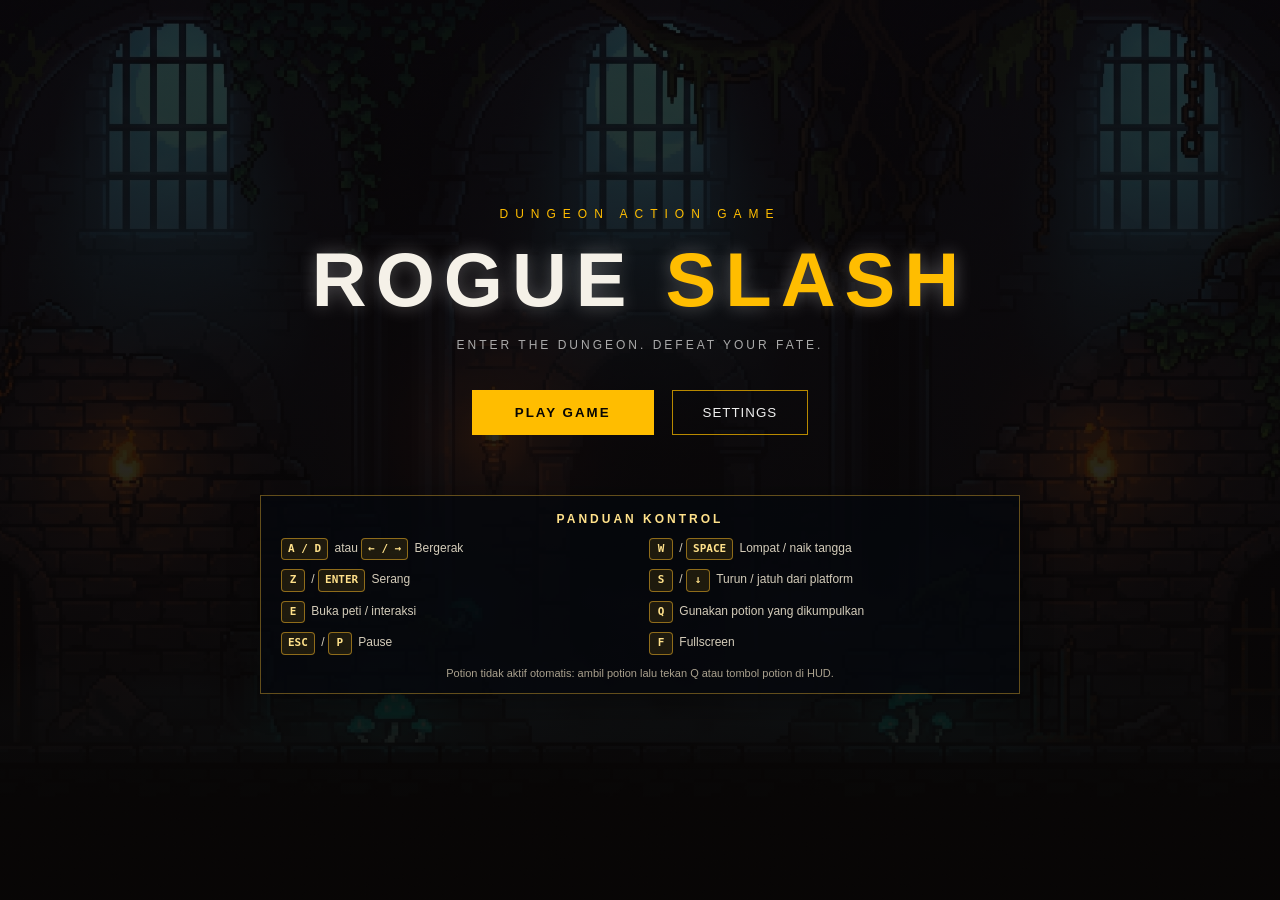
<file: index.html>
<!DOCTYPE html>
<html lang="id">
<head>
    <meta charset="UTF-8">
    <meta name="viewport" content="width=device-width, initial-scale=1.0, viewport-fit=cover">
    <title>ROGUE SLASH</title>
    <link rel="stylesheet" href="style.css">
</head>
<body>

    <canvas id="gameCanvas"></canvas>
    <div id="fps-counter">0 FPS</div>

    <!-- HUD GAME -->
    <div id="game-hud" aria-hidden="true">
        <div id="hp-widget">
            <canvas id="hpCanvas" width="780" height="73"></canvas>
            <div id="stage-label">STAGE I-1</div>
            <div id="buff-bar" aria-label="Persediaan potion">
                <span class="buff" data-buff="atk" title="Potion damage"><i></i><b>x0</b></span>
                <span class="buff" data-buff="spd" title="Potion speed"><i></i><b>x0</b></span>
                <span class="buff" data-buff="hp" title="Potion healing"><i></i><b>x0</b></span>
            </div>
            <button id="potion-button" type="button" onclick="consumePotion()" aria-label="Gunakan potion (Q)">
                <span id="potion-count">0</span><small>Q / GUNAKAN</small>
            </button>
        </div>

        <div id="top-game-buttons">
            <button id="pause-button" type="button"
                    onclick="togglePause()" aria-label="Pause" title="Pause (Esc / P)"></button>

            <button id="btn-fullscreen" type="button" onclick="toggleFullscreen(); this.blur();"
                    aria-label="Fullscreen" title="Fullscreen (F)"></button>
        </div>

        <div id="minimap-widget">
            <canvas id="minimapCanvas" width="420" height="170"></canvas>
            <img src="assets/img/frame_minimap.png" alt="" class="minimap-frame">
        </div>
    </div>

    <button id="interact-prompt" type="button" onclick="interactNearby()" aria-hidden="true">E · BUKA PETI</button>
    <div id="control-feedback" aria-live="polite"></div>

    <!-- BANNER AWAL STAGE -->
    <div id="stage-banner" aria-live="polite">
        <p class="sb-eyebrow">DUNGEON</p>
        <h1 id="sb-title">STAGE I-1</h1>
        <div class="sb-line"></div>
        <p id="sb-note"></p>
    </div>

    <!-- PAUSE MENU -->
    <section id="pause-screen" aria-hidden="true">
        <div class="pause-panel">
            <p class="pause-eyebrow">ROGUE SLASH</p>
            <h1>PAUSED</h1>
            <button class="gold-button" type="button" onclick="resumeGame()">RESUME</button>
            <button class="outline-button" type="button" onclick="openPauseSettings()">SETTINGS</button>
            <button class="outline-button" type="button" onclick="quitToMenu()">MAIN MENU</button>
        </div>
    </section>

    <!-- STAGE CLEAR: artwork sudah memuat judul, label statistik, dan tombol NEXT STAGE. -->
    <section id="clear-screen" class="end-screen" aria-hidden="true">
        <div class="end-wrap asset-end-wrap">
            <div class="art-panel victory-art">
                <div class="art-stats" aria-live="polite">
                    <span id="cl-v0">0</span><span id="cl-v1">0</span><span id="cl-v2">0:00</span>
                </div>
                <button id="cl-next" class="asset-hotspot next-hotspot" type="button"
                        onclick="nextStage()" aria-label="Next Stage" title="Next Stage"></button>
            </div>
            <!-- Tombol Main Menu dan Retry lama telah dihapus dari sini -->
        </div>
    </section>

    <!-- GAME OVER: kedua tombol sudah tercetak di lose.png. -->
    <section id="death-screen" class="end-screen" aria-hidden="true">
        <div class="end-wrap asset-end-wrap">
            <div class="art-panel failed-art">
                <div class="art-stats" aria-live="polite">
                    <span id="dt-v0">0</span><span id="dt-v1">0</span><span id="dt-v2">0:00</span>
                </div>
                <button id="dt-retry" class="asset-hotspot death-retry-hotspot" type="button"
                        onclick="restartRun()" aria-label="Restart Level" title="Restart Level"></button>
                <button id="dt-menu" class="asset-hotspot death-menu-hotspot" type="button"
                        onclick="quitToMenu()" aria-label="Main Menu" title="Main Menu"></button>
            </div>
        </div>
    </section>

    <!-- LOADING -->
    <section id="loading-screen" aria-hidden="true">
        <div class="ld-box">
            <p class="eyebrow">ROGUE SLASH</p>
            <h2 id="ld-title">MEMUAT...</h2>
            <div class="ld-bar"><div id="ld-fill"></div></div>
            <p id="ld-step">Menyiapkan aset</p>
            <p id="ld-tip"></p>
        </div>
    </section>

    <!-- UI LAYER -->
    <div id="ui-layer">

        <!-- MAIN MENU -->
        <section id="main-menu" class="screen active">
            <div class="main-panel">
                <p class="eyebrow">DUNGEON ACTION GAME</p>
                <h1>ROGUE <span>SLASH</span></h1>
                <p class="menu-subtitle">
                    ENTER THE DUNGEON. DEFEAT YOUR FATE.
                </p>

                <div class="menu-buttons">
                    <button class="gold-button" id="btn-play" onclick="openCharSelect()">
                        PLAY GAME
                    </button>
                    <button class="outline-button" onclick="showScreen('settings')">
                        SETTINGS
                    </button>
                </div>
                <p class="menu-best" id="menu-best"></p>
                <div class="controls-guide" aria-label="Panduan tombol permainan">
                    <h2>PANDUAN KONTROL</h2>
                    <div class="guide-grid">
                        <span><kbd>A / D</kbd> atau <kbd>← / →</kbd> Bergerak</span>
                        <span><kbd>W</kbd> / <kbd>SPACE</kbd> Lompat / naik tangga</span>
                        <span><kbd>Z</kbd> / <kbd>ENTER</kbd> Serang</span>
                        <span><kbd>S</kbd> / <kbd>↓</kbd> Turun / jatuh dari platform</span>
                        <span><kbd>E</kbd> Buka peti / interaksi</span>
                        <span><kbd>Q</kbd> Gunakan potion yang dikumpulkan</span>
                        <span><kbd>ESC</kbd> / <kbd>P</kbd> Pause</span>
                        <span><kbd>F</kbd> Fullscreen</span>
                    </div>
                    <p>Potion tidak aktif otomatis: ambil potion lalu tekan Q atau tombol potion di HUD.</p>
                </div>
            </div>
        </section>

        <!-- PILIH KARAKTER -->
        <section id="char-select" class="screen">
            <div class="cs-shell">
                <p class="eyebrow">NEW RUN</p>
                <h1>PILIH KARAKTER</h1>

                <div class="cs-cards" id="cs-cards">
                    <button class="cs-card selected" data-hero="knight" type="button">
                        <canvas width="220" height="260"></canvas>
                        <h2>KSATRIA</h2>
                        <p>Seimbang. Tebasan kuat.</p>
                        <span class="cs-stat">DAMAGE 25 &middot; SPEED 5.0</span>
                    </button>
                    <button class="cs-card" data-hero="knightess" type="button">
                        <canvas width="220" height="260"></canvas>
                        <h2>KSATRIA PUTRI</h2>
                        <p>Gesit. Serangan cepat.</p>
                        <span class="cs-stat">DAMAGE 22 &middot; SPEED 5.5</span>
                    </button>
                </div>

                <div class="cs-skin">
                    <span class="cs-skin-title">SKIN</span>
                    <div id="skin-list"></div>
                </div>

                <div class="cs-actions">
                    <button class="outline-button" onclick="showScreen('main-menu')">KEMBALI</button>
                    <button class="gold-button" onclick="confirmCharacter()">MULAI RUN</button>
                </div>
            </div>
        </section>

        <!-- SETTINGS -->
        <section id="settings" class="screen">
            <div class="settings-shell">
                <header class="settings-header">
                    <h1>SETTINGS</h1>
                    <button class="outline-button"
                            onclick="showScreen('key-bindings')">
                        KEY BINDINGS
                    </button>
                </header>

                <p class="settings-note">
                    SOME SETTINGS CAN ONLY BE CHANGED IN THE MAIN MENU
                </p>

                <div class="settings-layout">
                    <nav class="settings-nav">
                        <button class="nav-tab active"
                                onclick="selectSettingsTab('game', this)">
                            Game
                        </button>
                        <button class="nav-tab"
                                onclick="selectSettingsTab('controls', this)">
                            Controls
                        </button>
                        <button class="nav-tab"
                                onclick="selectSettingsTab('video', this)">
                            Video
                        </button>
                        <button class="return-button"
                                onclick="settingsReturn()">
                            Return
                        </button>
                    </nav>

                    <div class="settings-panel">

                        <div id="tab-game" class="settings-tab active">
                            <h2>GAME</h2>

                            <div class="setting-row">
                                <label for="diff-select">Difficulty</label>
                                <select id="diff-select">
                                    <option value="0.5">Easy</option>
                                    <option value="1" selected>Standard</option>
                                    <option value="2">Hard</option>
                                </select>
                            </div>

                            <div class="setting-row">
                                <label for="sound-toggle">Sound effects</label>
                                <input type="checkbox" id="sound-toggle" checked>
                            </div>
                        </div>

                        <div id="tab-controls" class="settings-tab">
                            <h2>CONTROLS</h2>

                            <div class="setting-row">
                                <span>Move left / right</span>
                                <strong>A / D</strong>
                            </div>

                            <div class="setting-row">
                                <span>Jump</span>
                                <strong>W / SPACE</strong>
                            </div>

                            <div class="setting-row">
                                <span>Attack</span>
                                <strong>Z / ENTER</strong>
                            </div>

                            <div class="setting-row">
                                <label for="mobile-controls-toggle">
                                    Show touch UI buttons
                                </label>
                                <input type="checkbox"
                                       id="mobile-controls-toggle" checked>
                            </div>

                            <p class="small-note">
                                You can hide or show the on-screen control buttons.
                            </p>
                        </div>

                        <div id="tab-video" class="settings-tab">
                            <h2>VIDEO</h2>

                            <div class="setting-row">
                                <span>Display mode</span>
                                <button class="small-gold-button"
                                        onclick="toggleFullscreen()">
                                    FULLSCREEN
                                </button>
                            </div>

                            <div class="setting-row">
                                <label for="quality-select">Graphics quality</label>
                                <select id="quality-select">
                                    <option value="low">Rendah</option>
                                    <option value="medium" selected>Sedang</option>
                                    <option value="high">Tinggi</option>
                                </select>
                            </div>
                            <p class="small-note">
                                Rendah: resolusi render 65%, tanpa cahaya &amp; bayangan (paling lancar).
                                Sedang: seimbang. Tinggi: resolusi penuh dan semua efek.
                            </p>

                            <div class="setting-row">
                                <label for="fps-toggle">Tampilkan FPS</label>
                                <input type="checkbox" id="fps-toggle">
                            </div>
                        </div>

                    </div>
                </div>
            </div>
        </section>

        <!-- KEY BINDINGS -->
        <section id="key-bindings" class="screen">
            <div class="simple-panel">
                <h1>KEY BINDINGS</h1>

                <div class="setting-row">
                    <span>Movement</span>
                    <strong>A / D</strong>
                </div>

                <div class="setting-row">
                    <span>Jump</span>
                    <strong>W / SPACE</strong>
                </div>

                <div class="setting-row">
                    <span>Attack</span>
                    <strong>Z / ENTER</strong>
                </div>

                <div class="setting-row">
                    <span>Drop through platform</span>
                    <strong>S / DOWN</strong>
                </div>

                <button class="return-button"
                        onclick="showScreen('settings')">
                    RETURN
                </button>
            </div>
        </section>
    </div>

    <!-- MOBILE CONTROLS -->
    <div id="mobile-ui" aria-label="Kontrol sentuh">
        <div class="mobile-group dpad-cluster">
            <button id="ui-kiri" class="touch-btn" data-label="KIRI" aria-label="Kiri"></button>
            <button id="ui-kanan" class="touch-btn" data-label="KANAN" aria-label="Kanan"></button>
        </div>
        <div class="mobile-group action-cluster">
            <button id="ui-potion" class="touch-btn" data-label="POTION" aria-label="Gunakan potion"></button>
            <button id="ui-lompat" class="touch-btn" data-label="LOMPAT" aria-label="Lompat"></button>
            <button id="ui-serang" class="touch-btn" data-label="SERANG" aria-label="Serang"></button>
            <button id="ui-turun" class="touch-btn" data-label="TURUN" aria-label="Turun"></button>
        </div>
    </div>

    <script src="config.js"></script>
    <script src="sprites.js"></script>
    <script src="worldgen.js"></script>
    <script src="enemy-ai.js"></script>
    <script src="main.js"></script>
</body>
</html>
</file>
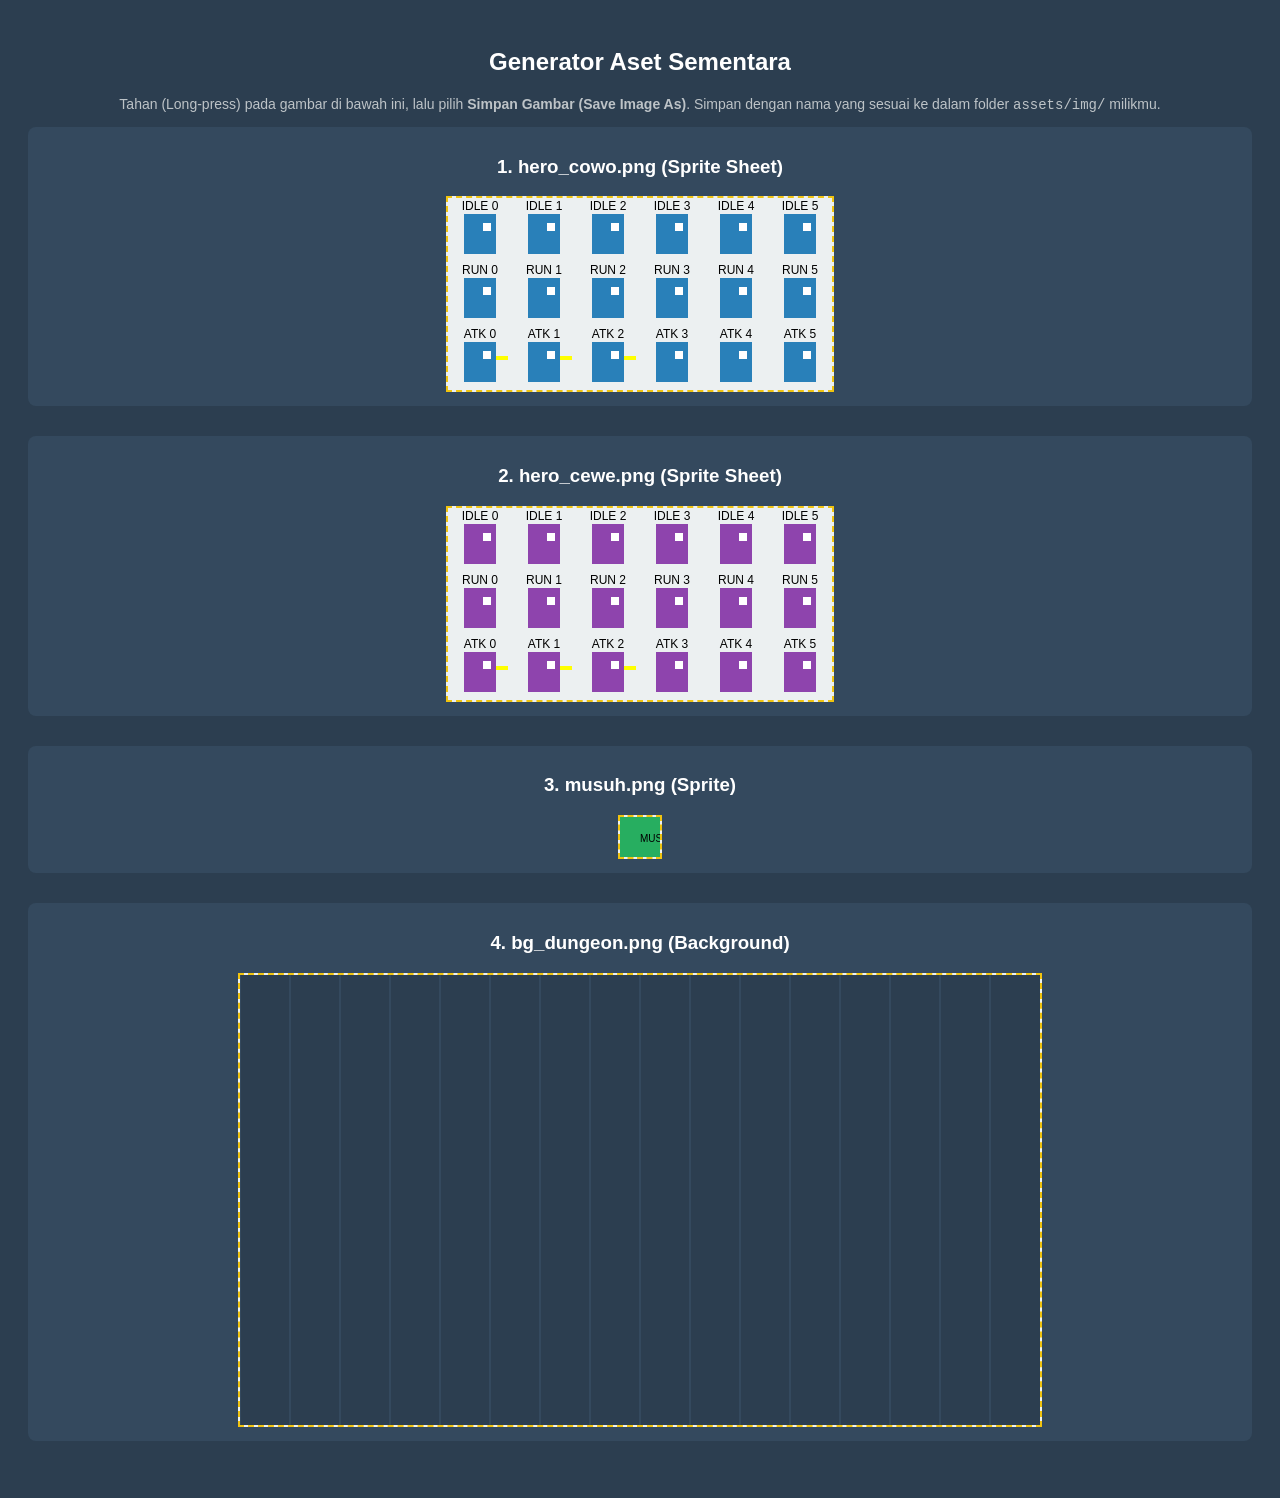
<file: generator.html>
<!DOCTYPE html>
<html lang="id">
<head>
  <meta charset="UTF-8">
  <meta name="viewport" content="width=device-width, initial-scale=1.0">
  <title>Generator Aset Placeholder</title>
  <style>
    body { background: #2c3e50; color: white; font-family: sans-serif; padding: 20px; text-align: center; }
    .asset-box { margin-bottom: 30px; padding: 10px; background: #34495e; border-radius: 8px; }
    img { border: 2px dashed #f1c40f; background: #ecf0f1; max-width: 100%; image-rendering: pixelated; }
    p { font-size: 14px; color: #bdc3c7; }
  </style>
</head>
<body>

  <h2>Generator Aset Sementara</h2>
  <p>Tahan (Long-press) pada gambar di bawah ini, lalu pilih <b>Simpan Gambar (Save Image As)</b>. Simpan dengan nama yang sesuai ke dalam folder <code>assets/img/</code> milikmu.</p>

  <div class="asset-box">
    <h3>1. hero_cowo.png (Sprite Sheet)</h3>
    <img id="imgCowo" alt="Hero Cowo">
  </div>

  <div class="asset-box">
    <h3>2. hero_cewe.png (Sprite Sheet)</h3>
    <img id="imgCewe" alt="Hero Cewe">
  </div>

  <div class="asset-box">
    <h3>3. musuh.png (Sprite)</h3>
    <img id="imgMusuh" alt="Musuh">
  </div>

  <div class="asset-box">
    <h3>4. bg_dungeon.png (Background)</h3>
    <img id="imgBg" alt="Background">
  </div>

  <script>
    // Fungsi untuk membuat Sprite Sheet Karakter (384x192)
    // 6 Kolom (Frame) x 3 Baris (Idle, Run, Attack)
    function generateHero(color, id) {
      const c = document.createElement("canvas");
      c.width = 384; c.height = 192;
      const ctx = c.getContext("2d");

      ctx.font = "12px sans-serif";
      ctx.textAlign = "center";

      for (let row = 0; row < 3; row++) {
        for (let col = 0; col < 6; col++) {
          let x = col * 64; let y = row * 64;
          
          // Gambar badan
          ctx.fillStyle = color;
          ctx.fillRect(x + 16, y + 16, 32, 40);
          
          // Gambar mata (arah hadap kanan)
          ctx.fillStyle = "white";
          ctx.fillRect(x + 35, y + 25, 8, 8);
          
          // Label teks untuk membantumu memahami frame
          ctx.fillStyle = "black";
          let pose = row === 0 ? "IDLE" : row === 1 ? "RUN" : "ATK";
          ctx.fillText(`${pose} ${col}`, x + 32, y + 12);

          // Gambar pedang khusus di baris Attack (row 2)
          if (row === 2 && col < 3) {
            ctx.fillStyle = "yellow";
            ctx.fillRect(x + 48, y + 30, 12, 4);
          }
        }
      }
      document.getElementById(id).src = c.toDataURL("image/png");
    }

    // Fungsi untuk membuat Musuh (40x40)
    function generateEnemy() {
      const c = document.createElement("canvas");
      c.width = 40; c.height = 40;
      const ctx = c.getContext("2d");
      
      ctx.fillStyle = "#27ae60"; // Hijau
      ctx.fillRect(0, 0, 40, 40);
      ctx.fillStyle = "black";
      ctx.fillText("MUSUH", 20, 25);
      
      document.getElementById("imgMusuh").src = c.toDataURL("image/png");
    }

    // Fungsi untuk membuat Background (800x450)
    function generateBackground() {
      const c = document.createElement("canvas");
      c.width = 800; c.height = 450;
      const ctx = c.getContext("2d");
      
      // Lantai gelap
      ctx.fillStyle = "#2c3e50";
      ctx.fillRect(0, 0, 800, 450);
      
      // Garis grid batu bata kasar
      ctx.strokeStyle = "#34495e";
      ctx.lineWidth = 2;
      for(let i=0; i<800; i+=50) {
        ctx.beginPath(); ctx.moveTo(i, 0); ctx.lineTo(i, 450); ctx.stroke();
      }
      
      document.getElementById("imgBg").src = c.toDataURL("image/png");
    }

    // Eksekusi
    generateHero("#2980b9", "imgCowo"); // Biru untuk Cowo
    generateHero("#8e44ad", "imgCewe"); // Ungu untuk Cewe
    generateEnemy();
    generateBackground();
  </script>
</body>
</html>
</file>
<file: style.css>
* {
    box-sizing: border-box;
    margin: 0;
    padding: 0;
}

:root {
    --gold: #b88900;
    --gold-bright: #ffbd00;
    --background: #080604;
    --panel: rgba(24, 17, 5, 0.94);
    --white: #f5f1e8;
    --muted: #99948b;
}

body {
    width: 100vw;
    height: 100vh;
    overflow: hidden;
    background: var(--background);
    color: var(--white);
    font-family: "Segoe UI", Arial, sans-serif;
}

#gameCanvas {
    display: block;
    width: 100vw;
    height: 100vh;
    background: #000;
}

/* MENU LAYER */

#ui-layer {
    position: fixed;
    inset: 0;
    z-index: 50;
    display: flex;
    justify-content: center;
    align-items: center;
    background:
        linear-gradient(rgba(8, 6, 4, 0.80), rgba(8, 6, 4, 0.93)),
        url("assets/img/bg_dungeon.png") center / cover no-repeat,
        #080604;
}

.screen {
    display: none;
    width: 100%;
    height: 100%;
    overflow-y: auto; /* Mengizinkan scroll vertikal */
}

.screen.active {
    display: flex;
    flex-direction: column; /* Mengubah arah susunan agar scroll berfungsi rapi */
    align-items: center; /* Menengahkan posisi secara horizontal */
}

/* Trik agar menu berada di tengah saat layar besar, tapi bisa discroll tanpa memotong bagian atas saat layar HP sempit */
.screen.active::before,
.screen.active::after {
    content: "";
    flex: 1 1 auto;
    min-height: 30px; /* Jarak aman / padding dari ujung atas dan bawah layar */
}

/* Mencegah panel / gambar mengerut atau tergencet saat di-scroll */
.main-panel,
.settings-shell,
.simple-panel,
.cs-shell {
    flex-shrink: 0;
}

.main-panel {
    text-align: center;
    padding: 35px;
}

.eyebrow {
    color: var(--gold-bright);
    letter-spacing: 7px;
    font-size: 12px;
}

#main-menu h1 {
    font-size: clamp(42px, 7vw, 76px);
    letter-spacing: 9px;
    margin: 15px 0;
    text-shadow: 0 0 18px rgba(255,255,255,0.3);
}

#main-menu h1 span {
    color: var(--gold-bright);
}

.menu-subtitle {
    color: #aaa;
    letter-spacing: 3px;
    font-size: 12px;
    margin-bottom: 38px;
}

.menu-buttons {
    display: flex;
    justify-content: center;
    gap: 18px;
}

.menu-hint {
    margin-top: 34px;
    color: #8d887d;
    font-size: 11px;
    letter-spacing: 2px;
}

/* BUTTONS */

.gold-button,
.outline-button,
.return-button,
.nav-tab,
.small-gold-button {
    font-family: inherit;
    cursor: pointer;
    transition: 0.2s ease;
}

.gold-button {
    padding: 14px 42px;
    color: #080604;
    background: var(--gold-bright);
    border: 1px solid var(--gold-bright);
    font-weight: bold;
    letter-spacing: 2px;
}

.gold-button:hover {
    background: #ffe08a;
    box-shadow: 0 0 18px rgba(255,189,0,0.35);
}

.outline-button {
    padding: 13px 30px;
    color: #eee;
    background: transparent;
    border: 1px solid var(--gold);
    letter-spacing: 1px;
}

.outline-button:hover {
    background: rgba(184,137,0,0.16);
    color: white;
}

/* SETTINGS */

.settings-shell {
    width: min(1000px, 84vw);
    padding: 20px 0;
}

.settings-header {
    display: flex;
    justify-content: space-between;
    align-items: center;
}

.settings-header h1 {
    font-size: clamp(34px, 4vw, 52px);
    font-weight: 400;
    letter-spacing: 2px;
    margin-bottom: 18px;
    text-shadow: 0 0 12px rgba(255,255,255,0.3);
}

.settings-note {
    color: #888;
    font-size: 12px;
    margin: 0 0 8px 286px;
}

.settings-layout {
    display: grid;
    grid-template-columns: 250px 1fr;
    gap: 32px;
}

.settings-nav {
    display: flex;
    flex-direction: column;
    gap: 9px;
    min-height: 365px;
}

.nav-tab {
    width: 100%;
    padding: 13px 14px;
    text-align: left;
    color: #ddd;
    background: transparent;
    border: 1px solid #9b7400;
    font-size: 20px;
}

.nav-tab.active {
    border-color: var(--gold-bright);
    background: rgba(184,137,0,0.12);
    box-shadow: inset 3px 0 var(--gold-bright);
}

.return-button {
    margin-top: auto;
    padding: 13px 20px;
    color: #eee;
    background: transparent;
    border: 1px solid var(--gold);
    font-size: 19px;
    letter-spacing: 1px;
}

.return-button:hover {
    background: rgba(184,137,0,0.16);
}

.settings-panel,
.simple-panel {
    min-height: 365px;
    padding: 22px;
    border: 2px solid #8b6800;
    background: var(--panel);
    box-shadow: 0 0 0 5px rgba(184,137,0,0.05), 0 0 22px #000;
    position: relative;
}

.settings-panel::before,
.settings-panel::after {
    content: "";
    position: absolute;
    width: 52px;
    height: 8px;
    border-color: var(--gold);
    border-style: solid;
}

.settings-panel::before {
    top: -5px;
    left: -5px;
    border-width: 2px 0 0 2px;
}

.settings-panel::after {
    bottom: -5px;
    right: -5px;
    border-width: 0 2px 2px 0;
}

.settings-tab {
    display: none;
}

.settings-tab.active {
    display: block;
}

.settings-tab h2,
.simple-panel h1 {
    margin-bottom: 22px;
    font-size: 25px;
    letter-spacing: 1px;
}

.settings-tab h2::after {
    content: "";
    display: inline-block;
    width: 24px;
    border-bottom: 2px solid var(--gold);
    margin-left: 8px;
}

.setting-row {
    display: flex;
    justify-content: space-between;
    align-items: center;
    gap: 20px;
    padding: 13px 14px;
    color: #eee;
    font-size: 18px;
    border-bottom: 1px solid rgba(184,137,0,0.15);
}

.setting-row strong {
    color: #e0c47a;
    font-size: 15px;
    font-weight: 500;
}

.setting-row select {
    width: 210px;
    padding: 9px;
    color: #eee;
    background: #29251d;
    border: none;
    outline: none;
}

.setting-row input {
    width: 20px;
    height: 20px;
    accent-color: var(--gold-bright);
}

.small-note {
    color: var(--muted);
    margin: 20px 14px;
    font-size: 13px;
}

.small-gold-button {
    padding: 9px 13px;
    color: white;
    background: #29251d;
    border: 1px solid var(--gold);
}

.simple-panel {
    width: min(600px, 90vw);
    min-height: 300px;
}

.simple-panel .return-button {
    width: 100%;
    margin-top: 25px;
}

/* =========================================================
   MOBILE CONTROLS (Format Layout Gamepad)
========================================================= */

#mobile-ui {
    position: fixed;
    bottom: 30px; /* Ditinggikan agar teks label tidak terpotong */
    left: 0;
    width: 100%;
    display: none;
    justify-content: space-between;
    align-items: flex-end;
    padding: 0 35px;
    z-index: 40;
    pointer-events: none;
}

.mobile-group {
    pointer-events: auto;
}

/* Tata letak tombol gerak (Kiri & Kanan) */
.dpad-cluster {
    display: flex;
    gap: 15px;
    margin-bottom: 20px;
    margin-left: 15px;
}

/* Tata letak aksi bentuk Diamond (ABXY) */
.action-cluster {
    display: grid;
    grid-template-columns: 1fr 1fr 1fr;
    grid-template-rows: 1fr 1fr 1fr;
    gap: 2px;
    align-items: center;
    justify-items: center;
}

/* --- KAMU BISA ATUR TOMBOL DI SINI ---
   Ubah angka 'margin' pada masing-masing ID di bawah ini 
   jika jarak antar tombol dirasa kurang pas atau mau digeser. */
#ui-potion { grid-column: 1; grid-row: 2; margin-right: -10px; }
#ui-lompat { grid-column: 2; grid-row: 1; margin-bottom: -15px; }
#ui-turun  { grid-column: 2; grid-row: 3; margin-top: -15px; }
#ui-serang { grid-column: 3; grid-row: 2; margin-left: -10px; }

.touch-btn {
    width: clamp(58px, 11vw, 84px); /* Sedikit disesuaikan ukurannya agar tidak terlalu besar */
    aspect-ratio: 473 / 493;
    border: 0;
    padding: 0;
    background-color: transparent;
    image-rendering: pixelated;
    touch-action: none;
    user-select: none;
    -webkit-tap-highlight-color: transparent;
    opacity: .88;
    position: relative;
}

.touch-btn:active, .touch-btn.pressed {
    filter: brightness(1.45) drop-shadow(0 0 8px rgba(255,210,84,.6));
    transform: scale(.91);
}

.touch-btn::after {
    content: attr(data-label);
    position: absolute;
    left: 0;
    right: 0;
    bottom: -15px;
    color: #ffe18a;
    font: 800 10px/1 Consolas, monospace;
    letter-spacing: 1px;
    text-shadow: 0 2px 4px #000;
    text-align: center;
    pointer-events: none;
}


/* GAME HUD */

#game-hud {
    position: fixed;
    inset: 0;
    z-index: 35;
    pointer-events: none;
    display: none;
}

body.game-active #game-hud {
    display: block;
}

#hp-widget {
    position: absolute;
    left: 14px;
    top: 10px;
    width: clamp(240px, 30vw, 460px);
}

#hpCanvas {
    display: block;
    width: 100%;
    aspect-ratio: 2595 / 244;
    height: auto;
}

/* PAUSE DAN FULLSCREEN DI TENGAH ATAS */

#top-game-buttons {
    position: absolute;
    top: 10px;
    left: 50%;
    transform: translateX(-50%);
    display: flex;
    align-items: center;
    gap: 12px;
    pointer-events: auto;
}

#pause-button {
    width: clamp(46px, 4.6vw, 66px);
    aspect-ratio: 1 / 1;
    border: 0;
    padding: 0;
    background-color: transparent;
    cursor: pointer;
    image-rendering: pixelated;
    transition: transform .12s;
}

#pause-button:active {
    transform: scale(.94);
}

#btn-fullscreen {
    padding: 9px 14px;
    color: var(--gold-bright);
    background: rgba(0,0,0,.82);
    border: 1px solid var(--gold);
    cursor: pointer;
    letter-spacing: 1px;
    font-family: inherit;
    font-size: 13px;
}

#btn-fullscreen:hover {
    background: rgba(90,65,12,.9);
}

/* MINIMAP */

#minimap-widget {
    position: absolute;
    top: 10px;
    right: 14px;
    width: clamp(190px, 22vw, 320px);
    aspect-ratio: 2 / 1;
}

.minimap-frame {
    position: absolute;
    inset: 0;
    width: 100%;
    height: 100%;
    object-fit: fill;
    z-index: 1;
    pointer-events: none;
}

/* kanvas ditaruh DI ATAS frame karena bagian dalam frame berwarna hitam solid */
#minimapCanvas {
    position: absolute;
    left: 8.3%;
    top: 16.6%;
    width: 83.4%;
    height: 66.8%;
    z-index: 2;
}

/* PAUSE SCREEN */

#pause-screen {
    display: none;
    position: fixed;
    inset: 0;
    z-index: 120;
    align-items: center;
    justify-content: center;
    background: rgba(0,0,0,.76);
    
}

#pause-screen.active {
    display: flex;
}

.pause-panel {
    width: min(390px,90vw);
    padding: 32px;
    text-align: center;
    background: linear-gradient(145deg,rgba(35,27,18,.98),rgba(10,9,13,.98));
    border: 2px solid #c99b2d;
    box-shadow: 0 0 0 5px rgba(201,155,45,.12),0 18px 60px #000;
}

.pause-eyebrow {
    color: #c99b2d;
    letter-spacing: 5px;
    font-size: 11px;
}

.pause-panel h1 {
    color: #ffe18a;
    letter-spacing: 5px;
    margin: 10px 0 24px;
}

.pause-panel button {
    display: block;
    width: 100%;
    margin: 10px 0;
}

body:not(.game-active) #game-hud {
    display: none;
}

body.hide-mobile-ui #mobile-ui {
    display: none !important;
}

/* RESPONSIVE */

@media (max-width: 700px) {
    .settings-shell { width: 92vw; }
    .settings-header h1 { font-size: 34px; }
    .settings-note { margin-left: 0; font-size: 10px; }
    .settings-layout { grid-template-columns: 105px 1fr; gap: 10px; }
    .settings-nav { min-height: 330px; }
    .nav-tab { font-size: 15px; padding: 12px 8px; }
    .return-button { font-size: 14px; padding: 10px 5px; }
    .settings-panel { min-height: 330px; padding: 14px 10px; }
    .settings-tab h2 { font-size: 20px; }
    .setting-row { padding: 11px 4px; font-size: 14px; flex-wrap: wrap; gap: 8px; }
    .setting-row select { width: 100%; }
    .setting-row strong { font-size: 12px; }
    .settings-header .outline-button { padding: 10px; font-size: 11px; }
    .menu-buttons { flex-direction: column; }
    .menu-hint { display: none; }

    #mobile-ui { padding: 0 18px; bottom: 26px; }
    .dpad-cluster { gap: 10px; }
    .action-cluster { gap: 0px; }
    .touch-btn { width: clamp(48px, 11vw, 70px); }
    .touch-btn::after { font-size: 8px; bottom: -13px; }

    #hp-widget { width: 210px; top: 6px; left: 6px; }
    #top-game-buttons { top: 6px; gap: 5px; }
    #btn-fullscreen { padding: 7px; font-size: 10px; }
    #minimap-widget { top: 56px; right: 6px; width: 150px; }
}

/* layar pendek (HP landscape) */
@media (max-height: 480px) {
    .touch-btn { width: 48px; opacity: .72; }
    #mobile-ui { bottom: 22px; padding: 0 20px; }
}

/* =========================================================
   TAMBAHAN: pilih karakter, loading, banner stage, layar akhir
========================================================= */

.menu-best {
    margin-top: 18px;
    color: #c99b2d;
    font-size: 12px;
    letter-spacing: 3px;
    min-height: 14px;
}

/* ---- pilih karakter ---- */
.cs-shell {
    width: min(760px, 94vw);
    padding: 26px 30px 30px;
    text-align: center;
    background: linear-gradient(145deg, rgba(35,27,18,.96), rgba(10,9,13,.97));
    border: 2px solid #c99b2d;
    box-shadow: 0 0 0 5px rgba(201,155,45,.12), 0 18px 60px #000;
}
.cs-shell h1 { color: #ffe18a; letter-spacing: 5px; margin: 6px 0 18px; font-size: 30px; }
.cs-cards { display: flex; gap: 18px; justify-content: center; }
.cs-card {
    flex: 1; max-width: 300px;
    padding: 14px 10px 14px;
    background: rgba(0,0,0,.45);
    border: 2px solid rgba(201,155,45,.35);
    color: #e8dfc8; cursor: pointer; font-family: inherit;
    transition: transform .12s, border-color .12s, box-shadow .12s;
}
.cs-card:hover { transform: translateY(-3px); border-color: #c99b2d; }
.cs-card.selected {
    border-color: #ffd34e;
    box-shadow: 0 0 0 3px rgba(255,211,78,.18), 0 0 28px rgba(255,190,60,.25);
    background: rgba(70,50,10,.35);
}
.cs-card canvas { width: 100%; max-width: 200px; aspect-ratio: 220 / 260; display: block; margin: 0 auto 6px; }
.cs-card h2 { margin: 4px 0; color: #ffe18a; letter-spacing: 3px; font-size: 18px; }
.cs-card p { margin: 0 0 8px; color: #a39a85; font-size: 13px; }
.cs-stat { font-size: 11px; letter-spacing: 2px; color: #c99b2d; }

.cs-skin { margin-top: 20px; display: flex; align-items: center; justify-content: center; gap: 14px; flex-wrap: wrap; }
.cs-skin-title { color: #c99b2d; letter-spacing: 4px; font-size: 12px; }
#skin-list { display: flex; gap: 10px; flex-wrap: wrap; justify-content: center; }
.skin-slot {
    padding: 9px 16px; font-family: inherit; font-size: 12px; letter-spacing: 2px;
    background: rgba(0,0,0,.5); border: 1px solid #6e5a22; color: #cbbf9d; cursor: pointer;
}
.skin-slot.selected { border-color: #ffd34e; color: #ffe18a; background: rgba(90,65,12,.55); }
.skin-slot.locked { opacity: .45; cursor: not-allowed; }
.cs-actions { margin-top: 24px; display: flex; gap: 16px; justify-content: center; }

/* ---- loading ---- */
#loading-screen {
    display: none; position: fixed; inset: 0; z-index: 200;
    align-items: center; justify-content: center;
    background:
        linear-gradient(rgba(6,5,4,.86), rgba(6,5,4,.95)),
        url("assets/img/bg_dungeon.png") center / cover no-repeat, #050403;
}
#loading-screen.active { display: flex; }
.ld-box { width: min(520px, 88vw); text-align: center; }
.ld-box .eyebrow { color: #c99b2d; letter-spacing: 5px; font-size: 11px; }
.ld-box h2 { color: #ffe18a; letter-spacing: 6px; font-size: 34px; margin: 8px 0 22px; }
.ld-bar {
    height: 18px; padding: 3px; border: 2px solid #c99b2d; background: rgba(0,0,0,.7);
    box-shadow: 0 0 0 4px rgba(201,155,45,.10);
}
#ld-fill {
    height: 100%; width: 0%;
    background: linear-gradient(#ffe48a, #d49a1c);
    transition: width .15s linear;
}
#ld-step { margin: 12px 0 0; color: #cbbf9d; letter-spacing: 3px; font-size: 12px; }
#ld-tip { margin: 22px auto 0; max-width: 460px; color: #8d887d; font-size: 13px; line-height: 1.5; min-height: 40px; }

/* ---- banner awal stage ---- */
#stage-banner {
    position: fixed; left: 0; right: 0; top: 30%; z-index: 60;
    text-align: center; pointer-events: none; opacity: 0;
}
#stage-banner.show { animation: stageBanner 2.7s ease-out forwards; }
.sb-eyebrow { margin: 0; color: #c99b2d; letter-spacing: 8px; font-size: 14px; }
#sb-title {
    margin: 4px 0 8px; font-size: clamp(44px, 9vw, 96px); letter-spacing: 10px;
    color: #ffe18a; text-shadow: 0 0 24px rgba(255,170,40,.55), 0 4px 0 #6b4a0c, 0 8px 22px #000;
}
.sb-line { width: min(420px, 60vw); height: 3px; margin: 0 auto 12px;
    background: linear-gradient(90deg, transparent, #ffd34e, transparent); }
#sb-note { margin: 0; color: #f1e6c4; letter-spacing: 2px; font-size: clamp(13px, 1.7vw, 18px); text-shadow: 0 2px 8px #000; }
@keyframes stageBanner {
    0%   { opacity: 0; transform: translateY(14px) scale(.96); }
    14%  { opacity: 1; transform: none; }
    78%  { opacity: 1; }
    100% { opacity: 0; transform: translateY(-8px); }
}

/* ---- label stage & buff di HUD ---- */
#stage-label {
    margin: 4px 0 0 6px; color: #ffe18a; font-weight: 700; letter-spacing: 3px; font-size: 13px;
    text-shadow: 0 2px 6px #000;
}
#buff-bar { display: flex; gap: 14px; margin: 6px 0 0 6px; }
.buff { position: relative; width: 30px; height: 46px; display: block; }
.buff i { position: absolute; left: 6px; top: 8px; width: 18px; height: 29px; display: block; }
.buff b { position: absolute; right: -6px; bottom: -3px; color: #fff; font-size: 12px; text-shadow: 0 1px 4px #000, 0 0 3px #000; }

#fps-counter {
    position: fixed; left: 8px; bottom: 6px; z-index: 300; display: none;
    padding: 2px 7px; font: 700 12px/1.4 Consolas, monospace; color: #8dff9c;
    background: rgba(0,0,0,.55); pointer-events: none;
}

/* ---- layar akhir (stage clear / death) ---- */
.end-screen {
    display: none; position: fixed; inset: 0; z-index: 130;
    align-items: center; justify-content: center;
    background: rgba(0,0,0,.78); overflow-y: auto;
}
.end-screen.active { display: flex; animation: endFade .45s ease-out; }
@keyframes endFade { from { opacity: 0; } to { opacity: 1; } }
.end-wrap { width: min(880px, 94vw); text-align: center; padding: 14px 0; }
.spr { background-repeat: no-repeat; image-rendering: pixelated; margin-left: auto; margin-right: auto; }
#cl-banner, #dt-banner { width: min(560px, 80vw); }
#cl-title { width: min(330px, 60vw); margin-top: 4px; }
.end-sub { margin: 6px 0 10px; color: #ffe18a; letter-spacing: 4px; font-weight: 700; font-size: clamp(14px, 2vw, 20px); }
.end-note { margin: 0 0 18px; color: #a39a85; font-size: 13px; letter-spacing: 1px; }
.cl-stats { display: flex; gap: 10px; justify-content: center; margin: 10px 0 16px; }
.cl-stats .stat { position: relative; flex: 1; max-width: 290px; }
.stat .val {
    position: absolute; left: 72%; top: 15%; width: 25%; height: 70%;
    display: flex; align-items: center; justify-content: center;
    color: #ffe18a; font-weight: 800; font-size: clamp(11px, 1.8vw, 20px); text-shadow: 0 2px 4px #000;
}
.end-buttons { display: flex; gap: 12px; justify-content: center; align-items: center; }
.spr-btn {
    flex: 1; max-width: 270px; border: 0; padding: 0; background-color: transparent; cursor: pointer;
    image-rendering: pixelated; transition: transform .1s;
}
.spr-btn:hover { transform: scale(1.03); }
.spr-btn:active { transform: scale(.97); }
.end-buttons.two .spr-btn { max-width: 300px; }

@media (max-width: 700px) {
    .cs-cards { gap: 8px; }
    .cs-shell { padding: 16px 12px 18px; }
    .cs-card h2 { font-size: 14px; letter-spacing: 1px; }
    .cs-card p { font-size: 11px; }
    .cs-stat { font-size: 9px; letter-spacing: 1px; }
    #stage-label { font-size: 11px; }
    .end-buttons { gap: 6px; }
}
@media (max-height: 480px) {
    .cs-card canvas { max-width: 110px; }
    .cs-shell h1 { font-size: 20px; margin-bottom: 8px; }
    .cs-skin { margin-top: 8px; } .cs-actions { margin-top: 10px; }
    #buff-bar, #stage-label { display: none; }
}

/* =========================================================
   PERBAIKAN PANDUAN KONTROL & FEEDBACK INPUT
========================================================= */
.controls-guide {
    width: min(760px, 92vw);
    margin: 28px auto 0;
    padding: 16px 20px 14px;
    text-align: left;
    background: rgba(5, 7, 13, .76);
    border: 1px solid rgba(201, 155, 45, .48);
    box-shadow: 0 8px 30px rgba(0,0,0,.32);
}
.controls-guide h2 {
    margin-bottom: 12px;
    color: #ffe18a;
    font-size: 12px;
    letter-spacing: 3px;
    text-align: center;
}
.guide-grid {
    display: grid;
    grid-template-columns: repeat(2, minmax(0, 1fr));
    gap: 9px 18px;
    color: #d4ccba;
    font-size: 12px;
}
kbd {
    display: inline-block;
    min-width: 24px;
    padding: 2px 6px;
    margin-right: 3px;
    color: #ffe18a;
    text-align: center;
    font: 700 11px/1.5 Consolas, monospace;
    background: rgba(255,190,40,.10);
    border: 1px solid rgba(255,190,40,.5);
    border-radius: 4px;
}
.controls-guide p {
    margin-top: 12px;
    color: #aaa18e;
    text-align: center;
    font-size: 11px;
}

#pause-button, #btn-fullscreen {
    display: block;
    border: 0;
    padding: 0;
    background-color: transparent;
    background-repeat: no-repeat;
    cursor: pointer;
    image-rendering: pixelated;
    transition: filter .12s ease, transform .12s ease;
}
#pause-button { width: clamp(46px, 4.6vw, 66px); aspect-ratio: 714 / 738; }
#btn-fullscreen { width: clamp(46px, 4.6vw, 66px); aspect-ratio: 714 / 738; }
#pause-button:active, #btn-fullscreen:active, #btn-fullscreen.pressed {
    transform: scale(.92);
    filter: brightness(1.4);
}
#top-game-buttons { gap: 8px; }

#potion-button {
    position: absolute;
    top: 82px;
    left: 12px;
    display: flex;
    align-items: center;
    gap: 6px;
    min-width: 108px;
    height: 48px;
    padding: 4px 9px 4px 43px;
    color: #ffe18a;
    background: linear-gradient(90deg, rgba(8,13,25,.94), rgba(31,22,8,.94));
    border: 1px solid rgba(255,195,65,.75);
    border-radius: 8px;
    pointer-events: auto;
    cursor: pointer;
    box-shadow: 0 4px 14px rgba(0,0,0,.38);
}
#potion-button::before {
    content: "";
    position: absolute;
    left: 4px;
    top: 3px;
    width: 34px;
    height: 40px;
    background: url("assets/img/UI_button.png") no-repeat;
    background-size: 197px 110px;
    background-position: -81px -59px;
    image-rendering: pixelated;
}
#potion-count { font-size: 19px; font-weight: 800; min-width: 17px; }
#potion-button small { font-size: 9px; letter-spacing: 1px; line-height: 1.2; }
#potion-button:active, #potion-button.pressed { transform: translateY(2px) scale(.97); filter: brightness(1.35); }
#potion-button:disabled { opacity: .48; filter: grayscale(1); }

.buff { transition: transform .15s ease, filter .15s ease; }
.buff b { font-size: 11px; }
#interact-prompt {
    position: fixed;
    left: 50%;
    bottom: 118px;
    z-index: 46;
    display: none;
    transform: translateX(-50%);
    padding: 10px 18px;
    color: #fff2bd;
    font: 800 12px/1.2 Consolas, monospace;
    letter-spacing: 1px;
    background: rgba(12,16,29,.94);
    border: 1px solid #f3c44e;
    border-radius: 7px;
    box-shadow: 0 0 22px rgba(255,190,50,.25);
    cursor: pointer;
    pointer-events: auto;
}
#interact-prompt.show { display: block; animation: promptPulse 1s ease-in-out infinite alternate; }
@keyframes promptPulse { to { box-shadow: 0 0 28px rgba(255,190,50,.52); transform: translateX(-50%) translateY(-3px); } }
#control-feedback {
    position: fixed;
    left: 50%;
    bottom: 24px;
    z-index: 130;
    padding: 8px 15px;
    color: #fff1bf;
    font: 800 12px/1.2 Consolas, monospace;
    letter-spacing: 1.5px;
    background: rgba(6,10,20,.86);
    border: 1px solid rgba(255,208,94,.65);
    border-radius: 6px;
    opacity: 0;
    transform: translate(-50%, 10px);
    pointer-events: none;
    transition: opacity .12s ease, transform .12s ease;
}
#control-feedback.show { opacity: 1; transform: translate(-50%, 0); }

/* Artwork stage-clear / failed memakai ukuran asli PNG 1024 x 572. */
.art-panel {
    position: relative;
    width: min(650px, 94vw);
    aspect-ratio: 1024 / 572;
    padding: 0;
    background-position: center;
    background-repeat: no-repeat;
    background-size: 100% 100%;
    filter: drop-shadow(0 18px 40px rgba(0,0,0,.5));
}
.victory-art { background-image: url("assets/img/victory.png"); }
.failed-art { background-image: url("assets/img/lose.png"); }
.art-panel .end-sub {
    position: absolute;
    top: 22%;
    left: 20%;
    width: 60%;
    margin: 0;
    font-size: clamp(10px, 1.3vw, 16px);
    color: #fff0b0;
    letter-spacing: 2px;
    text-shadow: 0 2px 4px #000;
}
.art-panel .end-note { display: none; }
.art-stats span {
    position: absolute;
    left: 73%;
    width: 18%;
    color: #fff0a9;
    font: 800 clamp(11px, 1.7vw, 19px)/1 Consolas, monospace;
    text-align: center;
    text-shadow: 0 2px 4px #000;
}
.art-stats span:nth-child(1) { top: 40%; }
.art-stats span:nth-child(2) { top: 55%; }
.art-stats span:nth-child(3) { top: 69%; }
.art-panel .end-buttons {
    position: absolute;
    left: 25%;
    right: 25%;
    bottom: 1.5%;
    display: flex;
    justify-content: center;
    gap: 7px;
}
.art-panel .end-buttons button {
    min-width: 0;
    padding: 9px 13px;
    font-size: clamp(9px, 1.2vw, 13px);
    letter-spacing: 1px;
    box-shadow: 0 2px 6px rgba(0,0,0,.4);
}
.art-panel .end-buttons.two { left: 28%; right: 28%; }
button:focus-visible { outline: 3px solid #fff1a8; outline-offset: 3px; }
button:active { filter: brightness(1.25); }

@media (max-width: 700px) {
    .main-panel { padding: 18px 12px; }
    .controls-guide { margin: 12px auto 0; padding: 10px 9px; width: min(94vw, 620px); max-height: 31vh; overflow-y: auto; }
    .guide-grid { grid-template-columns: 1fr 1fr; gap: 7px 8px; font-size: 10px; }
    .controls-guide p { font-size: 9px; }
    #main-menu h1 { letter-spacing: 4px; }
    .menu-subtitle { margin-bottom: 18px; }
    #potion-button { top: 70px; left: 6px; transform: scale(.88); transform-origin: top left; }
    #top-game-buttons { top: 6px; gap: 3px; }
    #pause-button, #btn-fullscreen { width: 42px; }
    #interact-prompt { bottom: 104px; }
    
    .art-panel .end-buttons { left: 12%; right: 12%; gap: 4px; }
    .art-panel .end-buttons button { padding: 7px 8px; }
    .art-panel .end-sub { top: 22%; font-size: 10px; }
}
@media (max-height: 480px) {
    #potion-button { top: 60px; }
}

/* =========================================================
   UI ART-FIRST REVISION
========================================================= */
.end-screen {
    display: none;
    position: fixed;
    inset: 0;
    z-index: 130;
    align-items: center;
    justify-content: center;
    padding: clamp(12px, 2.5vh, 24px) 12px;
    overflow-y: auto;
    background: rgba(2, 5, 12, .84);
    overscroll-behavior: contain;
}
.end-screen.active { display: flex; animation: endFade .28s ease-out; }
.asset-end-wrap {
    width: min(650px, 94vw, calc((100vh - 34px) * 1.52));
    max-width: 100%;
    display: flex;
    flex-direction: column;
    align-items: center;
    justify-content: center;
    gap: clamp(5px, 1.1vh, 10px);
    padding: 0;
    margin: auto;
}
.asset-end-wrap .art-panel {
    position: relative;
    width: 100%;
    flex: 0 0 auto;
    aspect-ratio: 1024 / 572;
    padding: 0;
    background-position: center;
    background-repeat: no-repeat;
    background-size: 100% 100%;
    filter: drop-shadow(0 12px 26px rgba(0,0,0,.48));
}
.asset-end-wrap .victory-art { background-image: url("assets/img/victory.png"); }
.asset-end-wrap .failed-art { background-image: url("assets/img/lose.png"); }
.asset-end-wrap .end-sub,
.asset-end-wrap .end-note,
.asset-end-wrap .end-buttons { display: none !important; }
.asset-end-wrap .art-stats span {
    position: absolute;
    left: 72.5%;
    width: 9%;
    padding-right: 1%;
    color: #fff0a9;
    font: 800 clamp(12px, 1.55vw, 19px)/1 Consolas, monospace;
    text-align: right;
    text-shadow: 0 2px 4px #000, 0 0 5px #000;
    pointer-events: none;
}
.asset-end-wrap .art-stats span:nth-child(1) { top: 41.2%; }
.asset-end-wrap .art-stats span:nth-child(2) { top: 56.0%; }
.asset-end-wrap .art-stats span:nth-child(3) { top: 70.7%; }
.asset-hotspot {
    position: absolute;
    display: block;
    padding: 0;
    margin: 0;
    border: 0;
    border-radius: 10px;
    background: transparent;
    cursor: pointer;
    -webkit-tap-highlight-color: transparent;
    transition: filter .12s ease, transform .12s ease;
}
.asset-hotspot:hover { filter: brightness(1.15); }
.asset-hotspot:active { transform: scale(.97); filter: brightness(1.35); }
.asset-hotspot:focus-visible { outline: 3px solid #fff3ae; outline-offset: -4px; }
/* Posisi mengikuti tombol NEXT STAGE yang sudah tercetak pada victory.png. */
#cl-next { left: 33.8%; top: 81.2%; width: 32.5%; height: 16.2%; }
.asset-end-actions {
    display: flex;
    align-items: center;
    justify-content: center;
    gap: clamp(12px, 2vw, 22px);
    width: 100%;
    min-height: clamp(38px, 7.4vw, 52px);
}
.asset-image-button {
    display: block;
    flex: 0 0 auto;
    width: clamp(104px, 19vw, 142px);
    aspect-ratio: 200 / 90;
    padding: 0;
    border: 0;
    background: transparent;
    cursor: pointer;
    transition: transform .12s ease, filter .12s ease;
}
.asset-image-button img {
    display: block;
    width: 100%;
    height: 100%;
    object-fit: contain;
    image-rendering: pixelated;
    pointer-events: none;
}
.asset-image-button:hover { transform: translateY(-2px); filter: brightness(1.12); }
.asset-image-button:active { transform: scale(.96); filter: brightness(1.3); }
.asset-image-button:focus-visible { outline: 3px solid #fff3ae; outline-offset: 2px; border-radius: 8px; }
/* Hitbox transparan pas di atas dua tombol bawaan lose.png. */
#dt-retry { left: 30.2%; top: 81.3%; width: 19.2%; height: 15.4%; }
#dt-menu  { left: 50.5%; top: 81.3%; width: 19.2%; height: 15.4%; }

@media (max-width: 700px) {
    .asset-end-wrap { width: min(94vw, calc((100vh - 28px) * 1.45)); }
    .asset-image-button { width: clamp(88px, 24vw, 122px); }
    .asset-end-actions { gap: 10px; min-height: 36px; }
    .asset-end-wrap .art-stats span { font-size: clamp(10px, 2.6vw, 15px); }
}
@media (max-height: 520px) {
    .end-screen { padding-top: 6px; padding-bottom: 6px; }
    .asset-end-wrap { width: min(560px, 92vw, calc((100vh - 18px) * 1.52)); gap: 3px; }
    .asset-image-button { width: clamp(82px, 16vw, 112px); }
    .asset-end-actions { min-height: 30px; }
}
</file>
